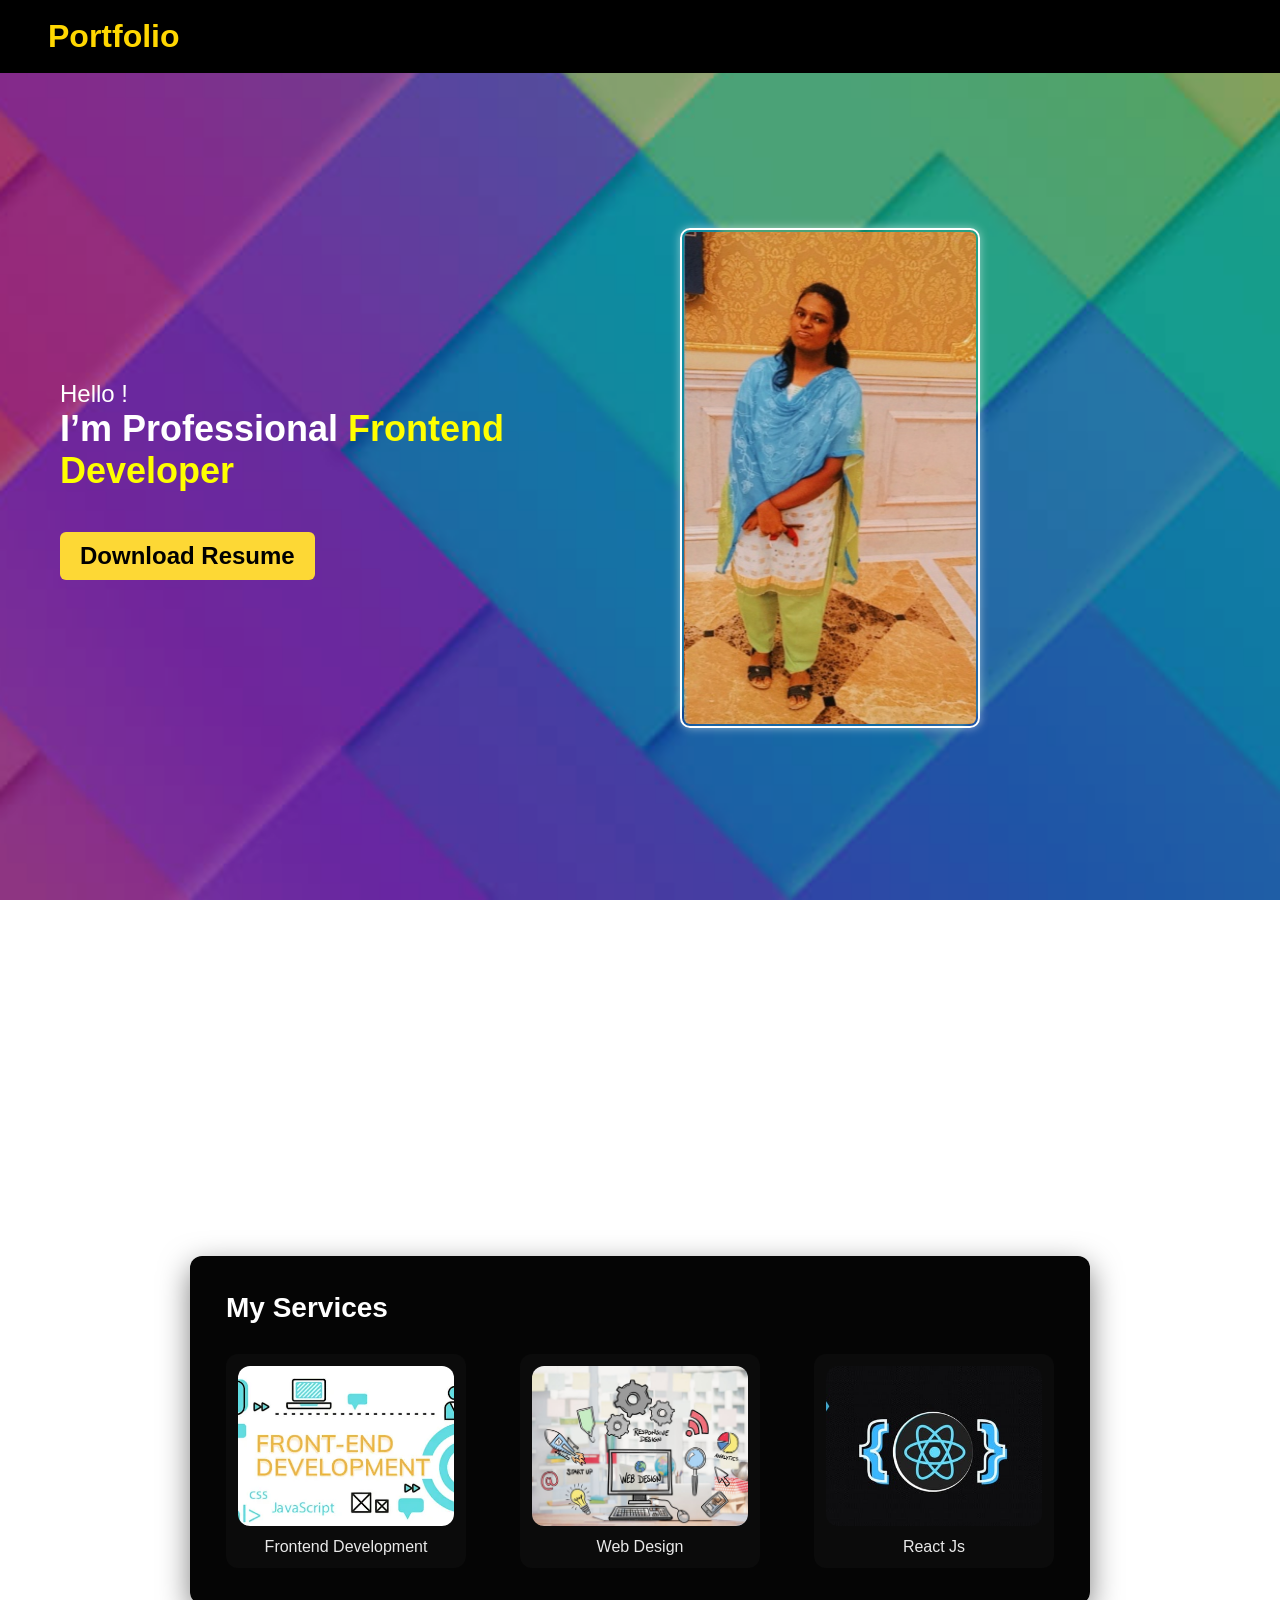
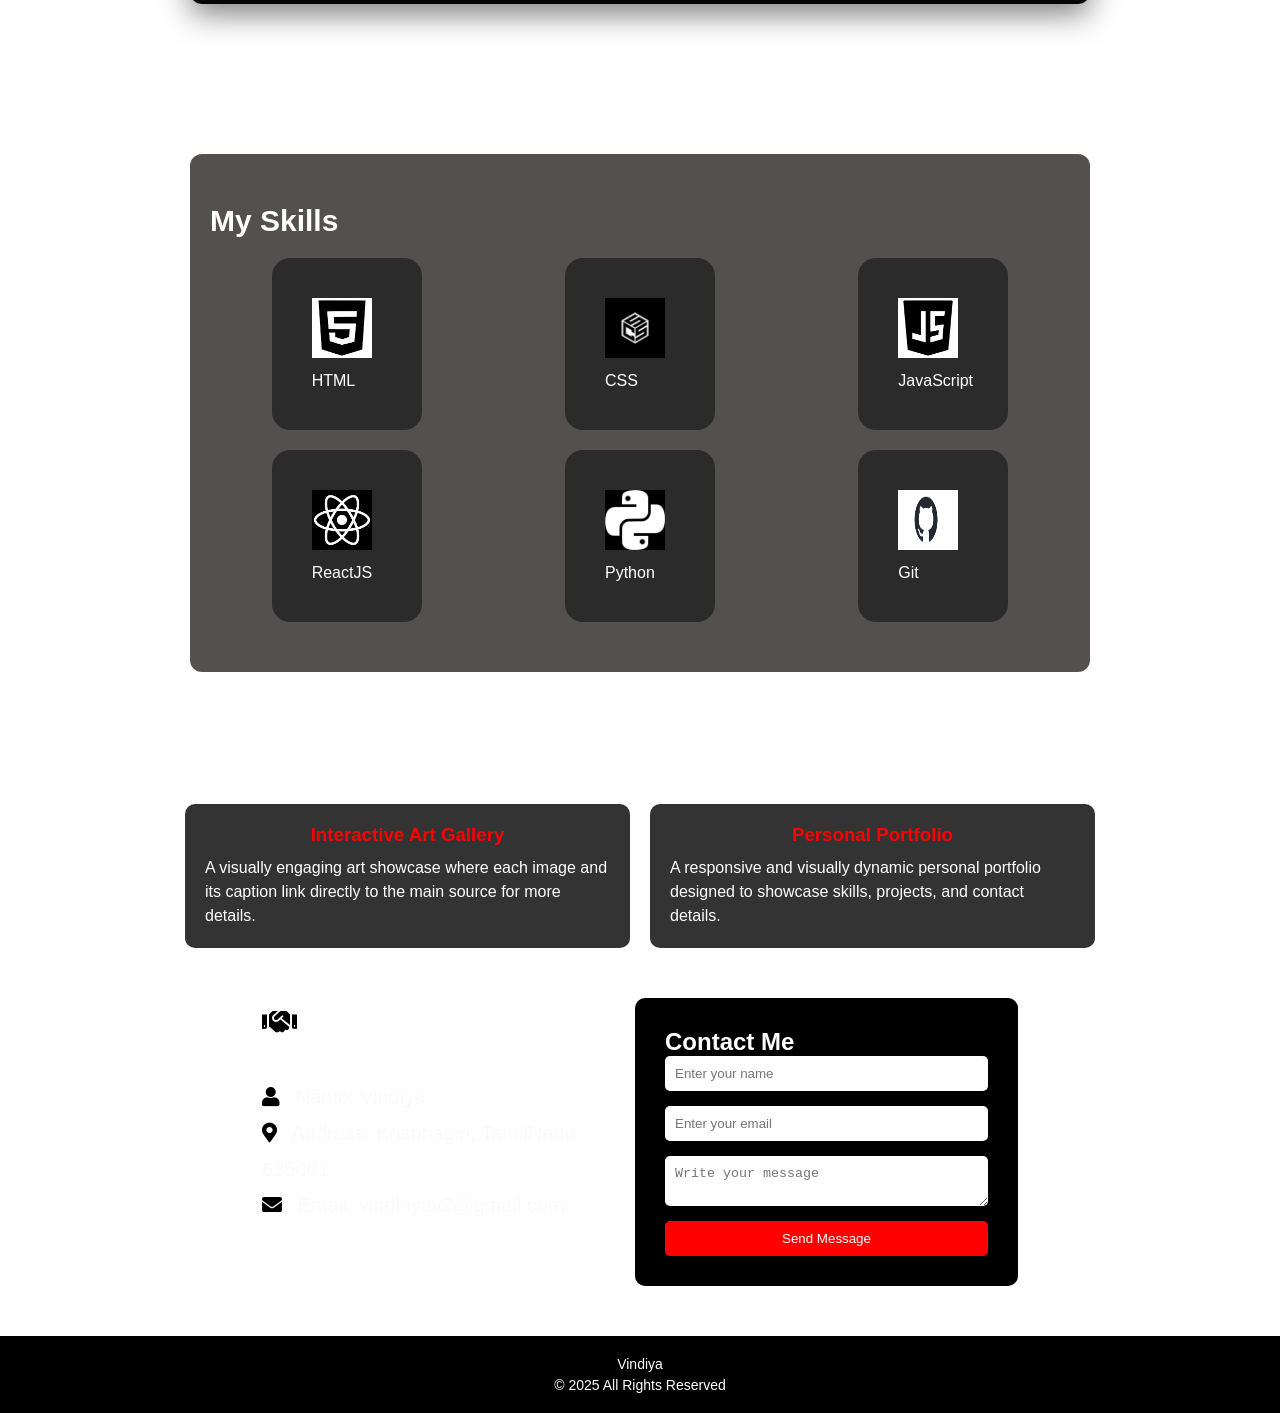
<file: index.html>
<!DOCTYPE html>
<html lang="en">
<head>
  <meta charset="UTF-8">
  <meta name="viewport" content="width=device-width, initial-scale=1.0">
  <title>Vindiya | Frontend Developer</title>
  <link rel="stylesheet" href="css/style.css">
  <link rel="stylesheet" href="https://cdnjs.cloudflare.com/ajax/libs/font-awesome/5.15.4/css/all.min.css">
  <style>
    html {
      scroll-behavior: smooth;
    }
  </style>
</head>
<body>

  <!-- Header -->
  <header>
    <h1 class="logo">Portfolio</h1>
    <div class="container nav-container">
      <nav>
        <ul class="nav-links">
          <li><a href="#home">Home</a></li>
          <li><a href="#about">About Me</a></li>
          <li><a href="#services">My Services</a></li>
          <li><a href="#skills">My Skills</a></li>
          <li><a href="#projects">My Projects</a></li>
          <li><a href="#contact-section">Contact Me</a></li>
        </ul>
      </nav>
    </div>
  </header>

  <!-- Hero Section -->
  <section class="hero" id="home">
    <div class="container hero-container">
      <div class="hero-text">
        <p class="hello">Hello !</p>
        <h2>I’m Professional <span class="typing">Frontend Developer</span></h2>
        <a href="https://drive.google.com/file/d/1UQ6NpODjgvcNxeixnAqkjTxhn9MUN9l8/view?usp=sharing" download class="btn">Download Resume</a>
      </div>
      <div class="hero-image">
      <img src="images/Vindiya_image.jpg" alt="Profile" />
      </div>
    </div>
  </section>

  <!-- About Section -->
  <section class="section about-section" id="about">
    <div class="container about-container">
      <h2 class="section-title-a">About Me</h2>
      <h4>I'm Vindiya<span class="blink"> B.Tech Computer Science Graduate</span></h4>
      <p>I Completed B.Tech in CSE from Dr.MGR University, Maduravoyal Chennai.</p>
      <p>Currently looking for a Frontend Job opportunity</p>
    
    </div>
  </section>

  <!-- Services Section -->
  <section class="services-section" id="services">
    <div class="services-box">
      <h2 class="section-title">My Services</h2>
      <div class="services-container">
        <article class="service-card">
          <img src="images/frontend2.png" alt="frontend developemt">
          <p class="service-title">Frontend Development</p>
        </article>
        <article class="service-card">
          <img src="images/web-design.jpg" alt="Web design">
          <p class="service-title">Web Design</p>
        </article>
        <article class="service-card">
          <img src="images/React.jpg" alt="Responsive Design">
          <p class="service-title">React Js</p>
        </article>
      </div>
    </div>
  </section>

  <!-- Skills Section -->
  <section class="skills-section" id="skills">
    <h2>My Skills</h2>
    <div class="skills-grid">
      <div class="skill"><img src="images/html.png" alt="HTML"><p>HTML</p></div>
      <div class="skill"><img src="images/Css3.jpg" alt="CSS"><p>CSS</p></div>
      <div class="skill"><img src="images/js.png" alt="JavaScript"><p>JavaScript</p></div>
      <div class="skill"><img src="images/Reactjs.png" alt="ReactJS"><p>ReactJS</p></div>
      <div class="skill"><img src="images/python.png" alt="Python"><p>Python</p></div>
      <div class="skill"><img src="images/Git.png" alt="Git"><p>Git</p></div>
    </div>
  </section>

  <!-- Projects Section -->
  <section id="projects" class="projects-section">
    <h2>My Projects</h2>
    <div class="project-list">
      <div class="project-card">
        <h3>Interactive Art Gallery</h3>
        <p>A visually engaging art showcase where each image and its caption link directly to the main source for more details.</p>
      </div>
      <div class="project-card">
        <h3>Personal Portfolio</h3>
        <p>A responsive and visually dynamic personal portfolio designed to showcase skills, projects, and contact details.</p>
      </div>
    </div>
  </section>

 

  <!-- Contact Section -->
  <section id="contact-section">
    <div class="contact-container">
      <!-- Get in Touch -->
      <div class="get-in-touch">
        <h2><i class="fas fa-handshake icon-black"></i> Get in Touch</h2>
        <p><i class="fas fa-user icon-black"></i> Name: Vindiya</p>
        <p><i class="fas fa-map-marker-alt icon-black"></i> Address: Krishnagiri, TamilNadu 635001</p>
        <p><i class="fas fa-envelope icon-black"></i> Email: vindhiyav2@gmail.com</p>
      </div>

      <!-- Contact Me -->
      <div class="contact-me">
        <h2>Contact Me</h2>
        <form>
          <input type="text" placeholder="Enter your name">
          <input type="email" placeholder="Enter your email">
          <textarea placeholder="Write your message"></textarea>
          <button type="submit">Send Message</button>
        </form>
      </div>
    </div>
  </section>

  <!-- Footer -->
  <footer>
    <p>Vindiya</p>
    <p>&copy; 2025 All Rights Reserved</p>
  </footer>
  <script src="js/script.js"></script>
</body>
</html>
</file>
<file: css/style.css>
/* Global Reset */
* {
    margin: 0;
    padding: 0;
    box-sizing: border-box;
}

html, body {
    height: 100%;
}

body {
    background: url("../images/portfolio.jpg") no-repeat center center fixed;
    background-size: cover;
    font-family: Arial, sans-serif;
    color: #fff;
    position: relative;
}

body::before {
    content: "";
    position: fixed;
    inset: 0;
    background: rgba(0, 0, 0, 0.35);
    z-index: 0;
    pointer-events: none;
}

/* Header */
header {
    position: fixed;
    top: 0;
    left: 0;
    width: 100%;
    padding: 18px 48px;
    display: flex;
    align-items: center;
    justify-content: space-between;
    background: black;
    transition: all 0.3s ease;
    z-index: 1000;
}

header.scrolled {
    border-bottom: 2px solid black;
}

/* Hero */
.hero {
    min-height: 100vh;
    display: flex;
    align-items: center;
    justify-content: space-between;
    padding: 120px 40px 60px;
    position: relative;
    z-index: 2;
    background: transparent;
}

.hero-container {
    display: flex;
    align-items: center;
    justify-content: space-between;
    gap: 20px;
    padding: 20px;
}

.hero-text {
    flex: 1;
    max-width: 600px;
    color: #fff;
    font-size: 1.5rem;
}

.hero-text span {
    color: yellow;
}

.hero-image img {
    width: 300px;
    height:500px;
    border-radius: 10px;
    border: 2px solid #fff;
    padding: 2px;
    box-shadow: 0 0 10px rgba(255, 255, 255, 0.5);
}

/* Button */
.btn {
    display: inline-block;
    margin-top: 40px;
    padding: 10px 20px;
    background: #fdd835;
    color: #000;
    font-weight: bold;
    text-decoration: none;
    border-radius: 6px;
    transition: 0.3s;
}

.btn:hover {
    background: #ffeb3b;
    box-shadow: 0 0 10px rgba(255, 255, 255, 0.6);
}

/* Animations */
@keyframes fadeInRight {
    from {
        opacity: 0;
        transform: translateX(50px);
    }
    to {
        opacity: 1;
        transform: translateX(0);
    }
}

.blink {
    animation: fadeInOut 3s infinite;
}

@keyframes fadeInOut {
    0%, 100% { opacity: 0; }
    50% { opacity: 1; }
}

/* Logo */
.logo {
    font-size: 2rem;
    font-weight: 700;
    color: gold;
    transition: opacity 0.3s ease;
}

.logo.hide-logo {
    opacity: 0;
    pointer-events: none;
}

/* Navigation */
.nav-links {
    list-style: none;
    display: flex;
    gap: 20px;
    opacity: 0;
    pointer-events: none;
    transform: translateY(-8px);
    transition: opacity 0.3s ease, transform 0.3s ease;
    z-index: 4;
}

.nav-links.show-nav {
    opacity: 1;
    pointer-events: auto;
    transform: translateY(0);
}

.nav-links a {
    text-decoration: none;
    color: white;
    font-weight: 700;
}

.nav-links a:hover {
    color: red;
}

/* Sections */
.section {
    padding: 100px 20px;
    position: relative;
    z-index: 2;
    background: transparent;
    color: #fff;
}

.section-title,
.section-title-a,
.my-skills h2,
.projects-section h2,
.get-in-touch h2 {
    font-size: 28px;
    font-weight: 600;
    color: #fff;
    text-align: left;
    margin-bottom: 30px;
}

/* About */
#about {
    max-width: 900px;
    margin: 0 auto;
    padding: 60px 20px;
    text-align: left;
}

#about h2 {
    font-size: 28px;
    margin-bottom: 15px;
}

.about-container {
    max-width: 900px;
    margin: auto;
    display: block;
    align-items: center;
    gap: 20px;
    text-align: left;
}

#about h4 {
    font-size: 22px;
    font-weight: bold;
    color: white;
    line-height: 1.9;
}

#about p {
    font-size: 18px;
    margin-bottom: 15px;
    text-align: justify;
    word-spacing: 4px;
    line-height: 1.6;
    color: #fff;
}

.about-text {
    flex: 1;
}

/* Services */
.services-section {
    padding: 60px 0;
}

.services-box {
    width: 900px;
    max-width: calc(100% - 40px);
    margin: 0 auto;
    background: rgba(0, 0, 0, 0.98);
    padding: 36px;
    border-radius: 12px;
    box-shadow: 0 10px 30px rgba(0, 0, 0, 0.5);
}

.services-container {
    display: flex;
    justify-content: space-between;
    gap: 24px;
    align-items: flex-start;
    flex-wrap: nowrap;
}

.service-card {
    width: 240px;
    background: #0b0b0b;
    padding: 12px;
    border-radius: 12px;
    text-align: center;
    transition: transform 0.28s ease, box-shadow 0.28s ease;
}

.service-card:hover {
    animation: whiteGlow 1s infinite alternate;
}

@keyframes whiteGlow {
    from { box-shadow: 0 0 10px rgba(255, 255, 255, 0.5); }
    to { box-shadow: 0 0 20px rgba(255, 255, 255, 1); }
}

.service-card img {
    width: 100%;
    height: 160px;
    object-fit: cover;
    border-radius: 12px;
    display: block;
}

.service-title {
    color: #e9e9e9;
    margin-top: 12px;
    font-size: 16px;
    font-weight: 500;
}

/* Skills */
.skills-section {
    margin-top: 90px;
    background-color: rgba(66, 62, 62, 0.9);
    padding: 50px 20px;
    border-radius: 12px;
    max-width: 900px;
    margin-left: auto;
    margin-right: auto;
    text-align: start;
}

.skills-section h2 {
    margin-bottom: 20px;
    font-size: 30px;
}

.skills-grid {
    display: grid;
    grid-template-columns: repeat(3, 1fr);
    gap: 20px;
    justify-items: center;
    justify-content: center;
}

.skill {
    background: #2b2b2b;
    padding: 40px;
    border-radius: 18px;
    width: 150px;
    transition: transform 0.3s ease, background 0.3s ease;
    cursor: pointer;
    justify-content: center;
    justify-items: center;
}

.skill:hover {
    transform: translateY(-8px);
    background: #333;
}

.skill img {
    width: 60px;
    height: 60px;
    margin-bottom: 10px;
}

.skill p {
    color: #fff;
    font-weight: 500;
}

/* Projects */
.projects-section {
    max-width: 950px;
    margin: 70px auto 0;
    padding: 0 20px;
}

.project-list {
    display: flex;
    gap: 20px;
    justify-content: flex-start;
}

.project-card {
    background-color: rgba(0, 0, 0, 0.8);
    color: white;
    border-radius: 10px;
    padding: 20px;
    flex: 1;
    min-width: 0;
    transition: outline 0.3s ease, outline-offset 0.3s ease;
    outline: 2px solid transparent;
    outline-offset: 3px;
    cursor: pointer;
    text-align: center;
}

.project-card h3 {
    color: red;
    margin-bottom: 10px;
}

.project-card p {
    font-size: 16px;
    line-height: 1.5;
    text-align: left;
}

.project-card:hover {
    outline: 2px solid white;
}

/* Contact */
#contact-section {
    display: flex;
    justify-content: center;
    padding: 50px 0;
}

.contact-container {
    display: flex;
    gap: 50px;
    align-items: flex-start;
    flex-wrap: wrap;
}

.get-in-touch {
    flex: 1;
    font-size: 20px;
    color: #fafafa;
    line-height: 1.8;
}

.icon-black {
    margin-right: 10px;
    color: black;
}

.contact-me {
    flex: 1;
    background: black;
    padding: 30px;
    border-radius: 10px;
    width: 320px;
    transition: all 0.3s ease;
}

.contact-me:hover {
    outline: 2px solid white;
    outline-offset: 5px;
}

.contact-me form {
    display: flex;
    flex-direction: column;
    gap: 15px;
}

.contact-me input,
.contact-me textarea {
    width: 100%;
    padding: 10px;
    border: none;
    border-radius: 5px;
}

.contact-me button {
    background: red;
    color: white;
    padding: 10px;
    border: none;
    cursor: pointer;
    border-radius: 5px;
}

.contact-me button:hover {
    opacity: 0.8;
}

/* Footer */
footer {
    text-align: center;
    padding: 15px 0;
    background-color: #000;
    color: #fff;
    font-size: 14px;
}

footer p {
    margin: 5px 0;
}

/* Responsive */
@media (max-width: 980px) {
    .services-container {
        flex-wrap: wrap;
        justify-content: center;
    }
    .service-card {
        width: 260px;
        margin-bottom: 18px;
    }
}

@media (max-width: 768px) {
    header {
        padding: 14px 20px;
    }
    .hero {
        flex-direction: column;
        padding: 80px 20px;
        text-align: center;
    }
    .hero-img img {
        max-width: 220px;
        margin-top: 20px;
    }
    .project-list {
        flex-direction: column;
    }
}
</file>
